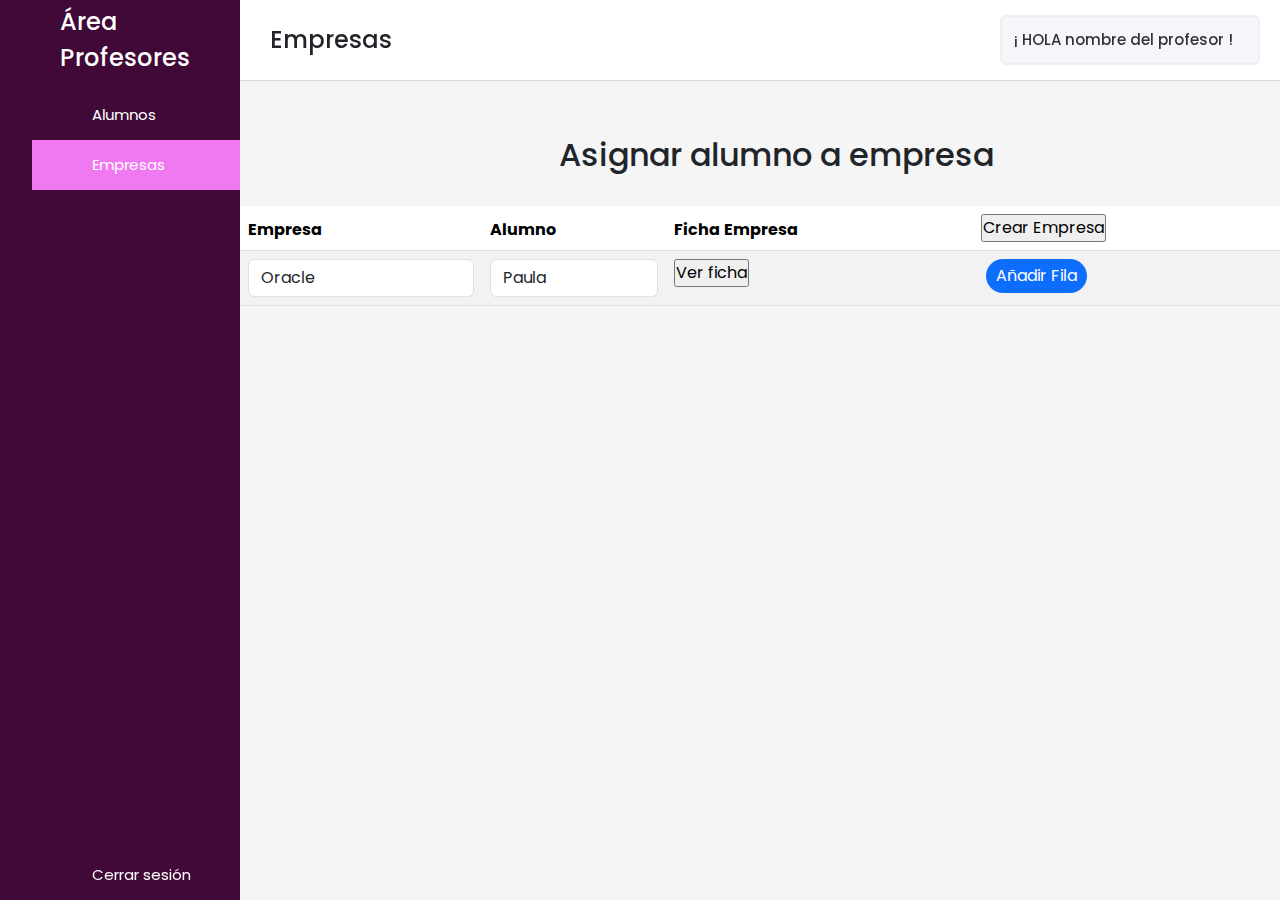
<file: asignaralumnos.html>
<!DOCTYPE html>
<html lang="en">
<head>
    <meta charset="UTF-8">
    <meta http-equiv="X-UA-Compatible" content="IE=edge">
    <meta name="viewport" content="width=device-width, initial-scale=1.0">
    <link rel="preconnect" href="https://fonts.googleapis.com">
    <link rel="preconnect" href="https://fonts.gstatic.com" crossorigin>
    <link href="https://fonts.googleapis.com/css2?family=Poppins&display=swap" rel="stylesheet">

    <link rel="stylesheet" href="https://use.fontawesome.com/releases/v5.8.1/css/all.css" integrity="sha384-50oBUHEmvpQ+1lW4y57PTFmhCaXp0ML5d60M1M7uH2+nqUivzIebhndOJK28anvf" crossorigin="anonymous">

    <!--bootstrap-->
		 <link href="https://cdn.jsdelivr.net/npm/bootstrap@5.1.2/dist/css/bootstrap.min.css" rel="stylesheet" />

         <script src="https://cdn.jsdelivr.net/npm/bootstrap@5.1.2/dist/js/bootstrap.bundle.min.js"></script>
    <!--bootstrap icons-->
         <link rel="stylesheet" href="https://cdn.jsdelivr.net/npm/bootstrap-icons@1.7.2/font/bootstrap-icons.css">

    <link rel="stylesheet" href="css/alumno.css">
    <title>Asignar alumnos empresa | Profesor</title>
</head>
<style>
    h1{
    margin-left:2rem;
    margin-top: 2rem;
    margin-bottom: 2rem;
    text-align: center;
    font-size: 2em;
    }

    *{
    font-family: 'Poppins', sans-serif;
   }

   table tr:nth-child(2n+1){
    background-color: white;
}


</style>
<body>
    <div class="sidebar">
        <div class="logo-details">
            <i class='bx bx-chalkboard'></i>
            <span class="logo_name">Área Profesores</span>
        </div>
        <ul class="nav-links">
            <li>
                <a href="listadoprofesor.html">
                    <i class='bx bx-user'></i>
                    <span class="links_name">Alumnos</span>
                </a>
            </li>
            <li>
                <a href="verempresa.html" class="active">
                    <i class='bx bx-book-alt'></i>
                    <span class="links_name">Empresas</span>
                </a>
            </li>
            <li class="log_out">
                <a href="login.html">
                    <i class='bx bx-log-out'></i>
                    <span class="links_name">Cerrar sesión</span>
                </a>
            </li>
        </ul>
    </div>
    <section class="home-section">
        <nav>
            <div class="sidebar-button">
                <i class='bx bx-menu sidebarBtn'></i>
                <span class="dashboard">Empresas</span>
            </div>
            <div class="profile-details">
                <span class="admin_name">¡ HOLA nombre del profesor !</span>
            </div>
        </nav>

        <div class="home-content">        
            <div id="wrapper">
                <h1>Asignar alumno a empresa</h1>
                <script src="https://ajax.googleapis.com/ajax/libs/jquery/2.1.1/jquery.min.js"></script>
                <table id="mytable" class="table table-hover table-striped">
                    <thead>
                        <th>Empresa</th>
                        <th>Alumno</th>
                        <th>Ficha Empresa</th>
                        <th><input type="button" onclick="crearEmpresa()" class="add"value="Crear Empresa"></a></th>
                    </thead>
                    <tbody>
                        <tr>
                            <td>
                                <select class="form-control">
                                    <option value="default">Oracle</option>
                                    <option value="default">SOLBYTE</option>
                                    <option value="default">SOFITEM</option>
                                    <option value="default">INERTTIA</option>
                                  </select>
                                </td>
                          </td>
                          <td>
                            <select class="form-control">
                                <option value="default">Paula</option>
                                <option value="default">Dani</option>
                                <option value="default">Eva</option>
                                <option value="default">Irene</option>
                                <option value="default">Elias</option>
                              </select>
                            </td>
                      </td>
                            <td><a href="verempresa.html"><input type="button" class="add"value="Ver ficha" ></a></td>
                            <td><button id="insert-more" class="insert-more btn btn-primary" type="button" name="button">Añadir Fila</button></td>
                        </tr>
                    </tbody>
                </table>                
                </div>
        </div>
    </section>

    <script src="js/app1.js"></script>
</body>
</html>
</file>
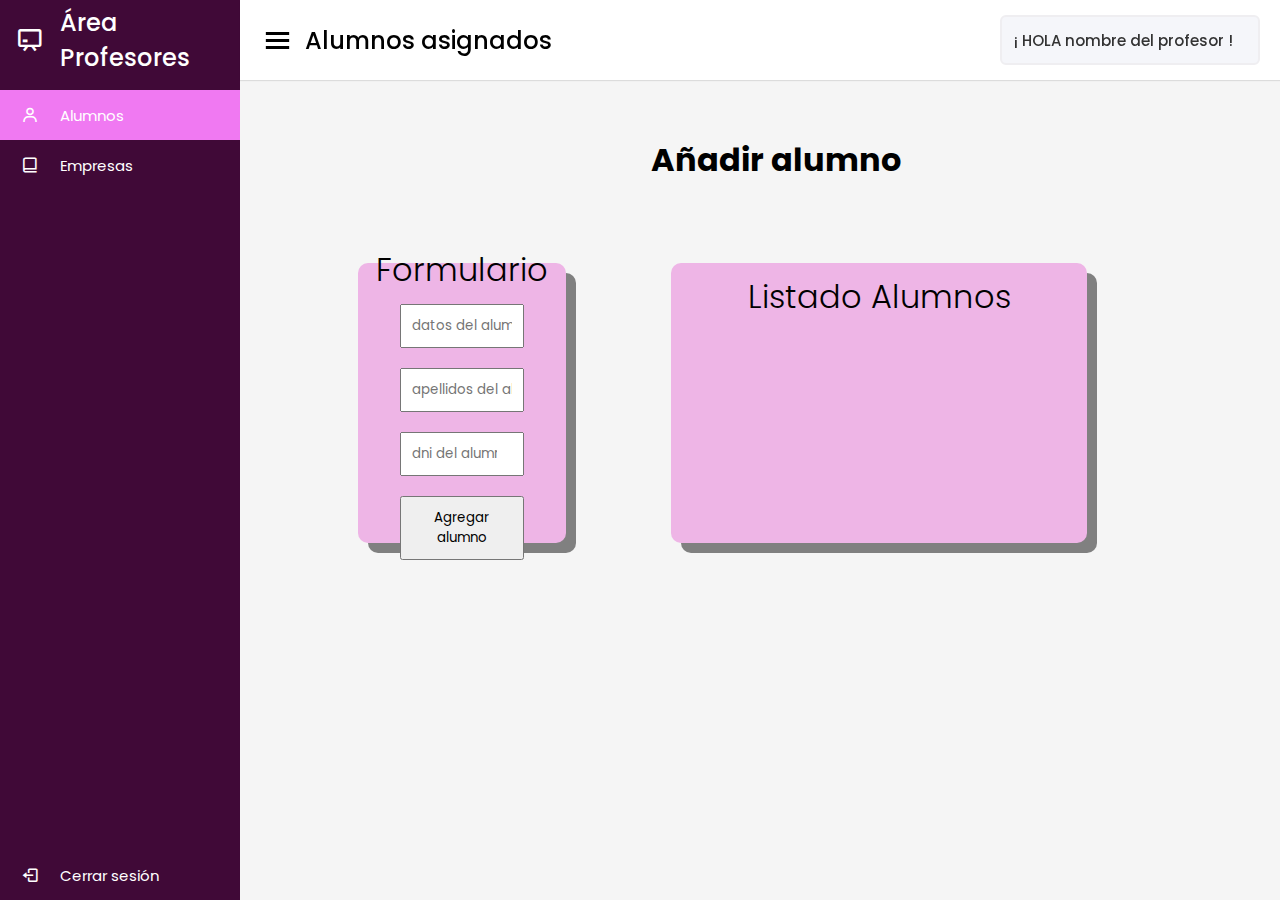
<file: añadiralumnoprofesor.html>
<!DOCTYPE html>
<html lang="en">
<head>
    <meta charset="UTF-8">
    <meta http-equiv="X-UA-Compatible" content="IE=edge">
    <meta name="viewport" content="width=device-width, initial-scale=1.0">
    <link href='https://unpkg.com/boxicons@2.0.7/css/boxicons.min.css' rel='stylesheet'>
    <link rel="stylesheet" href="https://cdn.jsdelivr.net/npm/bootstrap-icons@1.7.2/font/bootstrap-icons.css">
    <link rel="stylesheet" href="css/alumno.css">
    <title>Añadir alumno | Profesor</title>
</head>
<style>
    h1{
    margin-left:2rem;
    margin-top: 2rem;
    margin-bottom: 2rem;
    text-align: center;
    font-size: 2em;
    }

    *{
    margin:0;
    padding:0;
    box-sizing: border-box;
    font-family: 'Poppins', sans-serif;
}

</style>
<body>
    <div class="sidebar">
        <div class="logo-details">
            <i class='bx bx-chalkboard'></i>
            <span class="logo_name"> Área Profesores</span>
        </div>
        <ul class="nav-links">
            <li>
                <a href="listadoprofesor.html" class="active">
                    <i class='bx bx-user'></i>
                    <span class="links_name">Alumnos</span>
                </a>
            </li>
            <li>
                <a href="verempresa.html">
                    <i class='bx bx-book-alt'></i>
                    <span class="links_name">Empresas</span>
                </a>
            </li>
            <li class="log_out">
                <a href="login.html">
                    <i class='bx bx-log-out'></i>
                    <span class="links_name">Cerrar sesión</span>
                </a>
            </li>
        </ul>
    </div>
    <section class="home-section">
        <nav>
            <div class="sidebar-button">
                <i class='bx bx-menu sidebarBtn'></i>
                <span class="dashboard">Alumnos asignados</span>
            </div>
            <div class="profile-details">
                <span class="admin_name">¡ HOLA nombre del profesor !</span>
            </div>
        </nav>

        <div class="home-content">        
            <div id="wrapper">
                <h1>Añadir alumno</h1>
                <div class="contenedor">
                    <div class="div-formulario">
                        <h2>Formulario</h2>
                
                        <form action="#" id="formulario">
                            <input type="text" id="nombre" placeholder="datos del alumno">
                            <input type="text" id="apellido" placeholder="apellidos del alumno">
                            <input type="number" id="dni" placeholder="dni del alumno">
                            <button type="submit" id="btnAgregar">Agregar alumno</button>
                        </form>
                    </div>
                    <div class="div-listado">
                        <h2>Listado Alumnos</h2>
                        <div class="div-alumnos">
                
                        </div>
                        
                    </div>
            </div>
        </div>
    </section>

    <script src="js/app.js"></script>
</body>
</html>
</file>
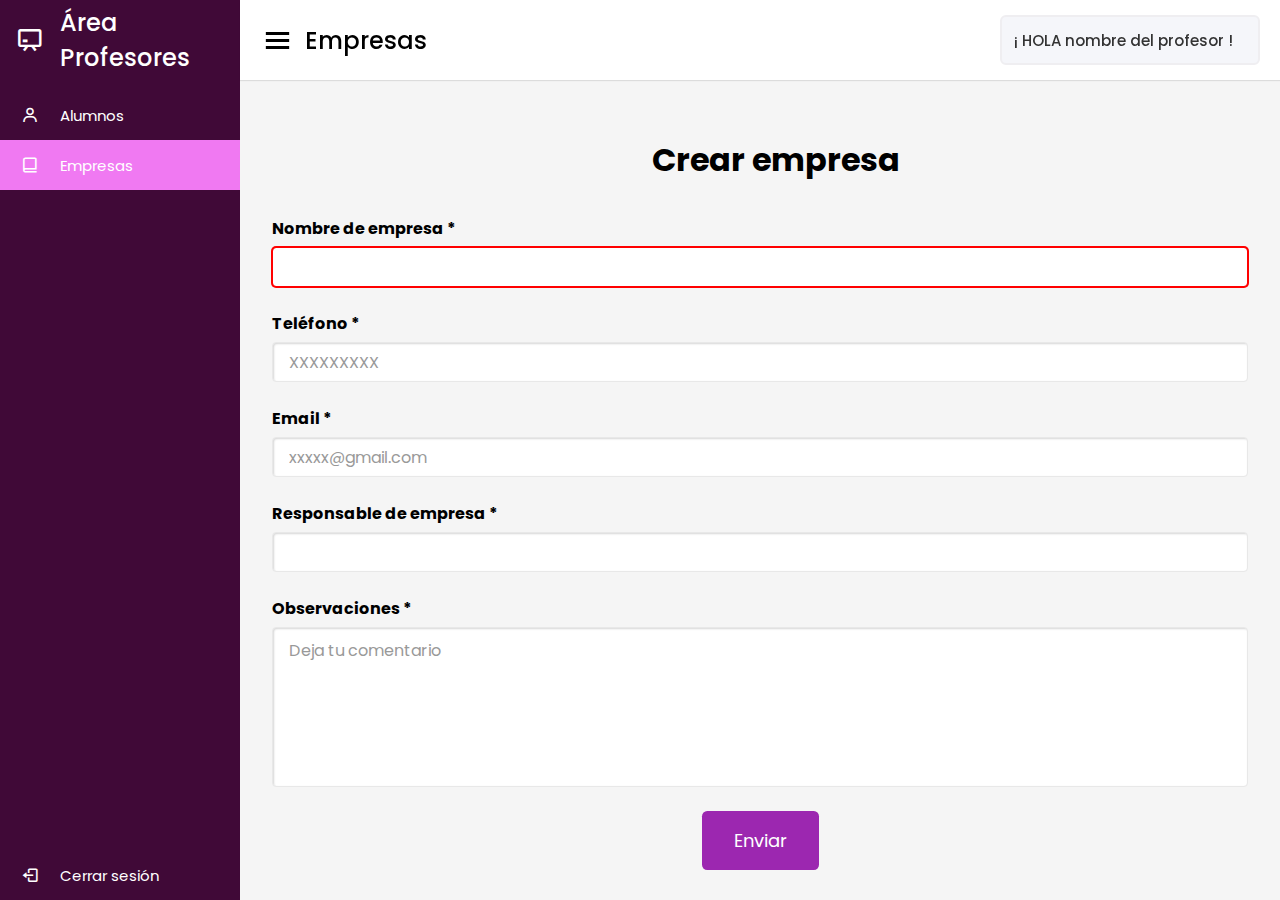
<file: crearempresaform.html>
<!DOCTYPE html>
<html lang="en">
<head>
    <meta charset="UTF-8">
    <meta http-equiv="X-UA-Compatible" content="IE=edge">
    <meta name="viewport" content="width=device-width, initial-scale=1.0">
    <link href='https://unpkg.com/boxicons@2.0.7/css/boxicons.min.css' rel='stylesheet'>
    <link rel="stylesheet" href="https://cdn.jsdelivr.net/npm/bootstrap-icons@1.7.2/font/bootstrap-icons.css">
    <link rel="stylesheet" href="css/alumno.css">
    <title>Crear Empresa | Profesor</title>
</head>
<style>
    h1{
    margin-left:2rem;
    margin-top: 2rem;
    margin-bottom: 2rem;
    text-align: center;
    font-size: 2em;
    }

    *{
    font-family: 'Poppins', sans-serif;
   }

   table tr:nth-child(2n+1){
    background-color: white;
}
#wrapper{
    margin-left: 2em;
    margin-right: 2em;
}

</style>
<body>
    <div class="sidebar">
        <div class="logo-details">
            <i class='bx bx-chalkboard'></i>
            <span class="logo_name">Área Profesores</span>
        </div>
        <ul class="nav-links">
            <li>
                <a href="listadoprofesor.html">
                    <i class='bx bx-user'></i>
                    <span class="links_name">Alumnos</span>
                </a>
            </li>
            <li>
                <a href="verempresa.html" class="active">
                    <i class='bx bx-book-alt'></i>
                    <span class="links_name">Empresas</span>
                </a>
            </li>
            <li class="log_out">
                <a href="login.html">
                    <i class='bx bx-log-out'></i>
                    <span class="links_name">Cerrar sesión</span>
                </a>
            </li>
        </ul>
    </div>
    <section class="home-section">
        <nav>
            <div class="sidebar-button">
                <i class='bx bx-menu sidebarBtn'></i>
                <span class="dashboard">Empresas</span>
            </div>
            <div class="profile-details">
                <span class="admin_name">¡ HOLA nombre del profesor !</span>
            </div>
        </nav>

        <div class="home-content">        
            <div id="wrapper">
                <h1>Crear empresa</h1>
                <form action="verFicha.html" method="post" class="form">
                    <div class="form-group">
                      <label for="name">Nombre de empresa *</label>
                      <input type="text" class="form-input" required id="fecha" minlength="6">
                    </div>
                    <div class="form-group">
                      <label for="tipoPracticas">Teléfono *</label>
                      <input type="text" class="form-input" id="tipoPracticas" required maxlength="" placeholder="XXXXXXXXX" pattern="[0-9]{9}" >
                    </div>
                    <div class="form-group">
                        <label for="email">Email *</label>
                        <input type="email" class="form-input" id="email" required placeholder="xxxxx@gmail.com" 
                        pattern="[a-zA-Z0-9_]+([.][a-zA-Z0-9_]+)*@[a-zA-Z0-9_]+([.][a-zA-Z0-9_]+)*[.][a-zA-Z]{1,5}" required>
                      </div>
                    <div class="form-group">
                      <label for="Actividad">Responsable de empresa *</label>
                      <input type="text" class="form-input" id="Actividad" placeholder="" required>
                    </div>
                    <div class="form-group">
                      <label for="comment">Observaciones *</label>
                      <textarea class="form-input form-input--textarea" id="comment" rows="3" placeholder="Deja tu comentario" required></textarea>
                    </div>
                    <div class="form-group form-group--submit">
                      <button class="form-button" onclick="verFicha()" id="enviar" type="submit">Enviar</button>
                    </div>
                  </form>
            
                </div>
        </div>
    </section>

    <script src="js/app.js"></script>
</body>
</html>
</file>
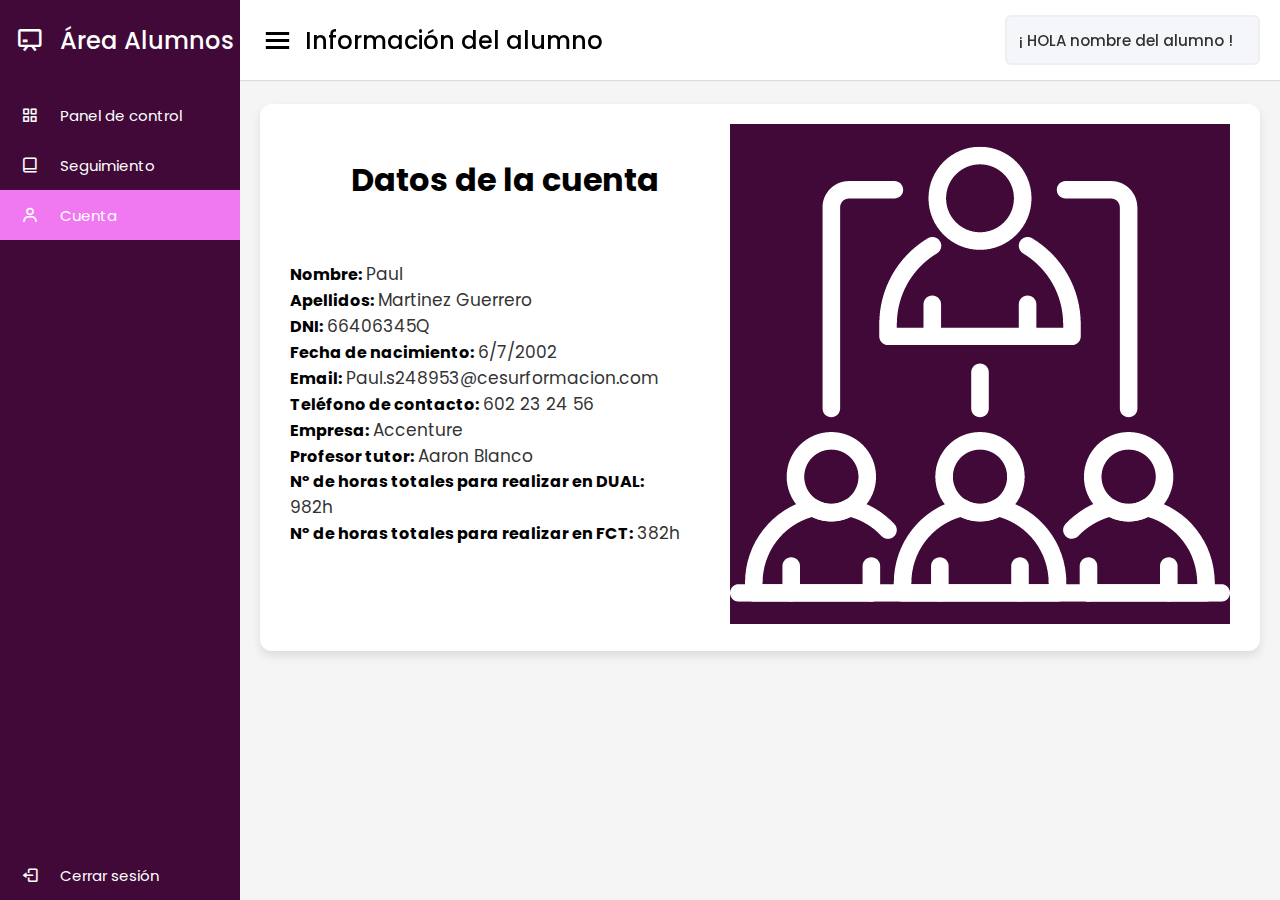
<file: fichaalumno.html>
<!DOCTYPE html>
<html lang="en">
<head>
    <meta charset="UTF-8">
    <meta http-equiv="X-UA-Compatible" content="IE=edge">
    <meta name="viewport" content="width=device-width, initial-scale=1.0">
    <link href='https://unpkg.com/boxicons@2.0.7/css/boxicons.min.css' rel='stylesheet'>
    <link rel="stylesheet" href="https://cdn.jsdelivr.net/npm/bootstrap-icons@1.7.2/font/bootstrap-icons.css">
    <link rel="stylesheet" href="css/alumno.css">
    <title>Cuenta | Alumno</title>
</head>
<style>
    h1{
    margin-left:2rem;
    margin-top: 2rem;
    margin-bottom: 2rem;
    text-align: center;
    font-size: 2em;
    }
    .conteiner{
        background: #fff;
        padding: 20px 30px;
        margin: 0 20px;
        border-radius: 12px;
        box-shadow: 0 5px 10px rgba(0, 0, 0, 0.1);
        align-items: center;
        
    }
    .parent {
        display: grid;
        grid-template-columns: repeat(2, 1fr);
        grid-template-rows: 1fr;
        grid-column-gap: 42px;
        grid-row-gap: 0px;
        }

        .div1 { grid-area: 1 / 1 / 2 / 2;}
        .div2 { grid-area: 1 / 2 / 2 / 3; }

        .div2{
            text-align: right;
        }

</style>
<body>
    <div class="sidebar">
        <div class="logo-details">
            <i class='bx bx-chalkboard'></i>
            <span class="logo_name"> Área Alumnos</span>
        </div>
        <ul class="nav-links">
            <li>
                <a href="indexalumno.html">
                    <i class='bx bx-grid-alt'></i>
                    <span class="links_name">Panel de control</span>
                </a>
            </li>
            <li>
                <a href="seguimientoalumno.html">
                    <i class='bx bx-book-alt'></i>
                    <span class="links_name">Seguimiento</span>
                </a>
            </li>
            <li>
                <a href="fichaalumno.html" class="active">
                    <i class='bx bx-user'></i>
                    <span class="links_name">Cuenta</span>
                </a>
            </li>
            <li class="log_out">
                <a href="login.html">
                    <i class='bx bx-log-out'></i>
                    <span class="links_name">Cerrar sesión</span>
                </a>
            </li>
        </ul>
    </div>
    <section class="home-section">
        <nav>
            <div class="sidebar-button">
                <i class='bx bx-menu sidebarBtn'></i>
                <span class="dashboard">Información del alumno</span>
            </div>
            <div class="profile-details">
                <span class="admin_name">¡ HOLA nombre del alumno !</span>
            </div>
        </nav>

        <div class="home-content">        
            <div class="conteiner">
                <div class="top-sales">
                    <div class="parent">
                        <div class="div1">
                            <h1>Datos de la cuenta</h1>
                            <br>
                            <ul class="top-sales-details" style="list-style: none;">
                                <li>
                                    <span class="product"><b>Nombre:</b></span>
                                    <span class="price">Paul</span>
                                </li>
                                <li>
                                    <span class="product"><b>Apellidos:</b></span>
                                    <span class="price">Martinez Guerrero</span>
                                </li>

                                <li>
                                    <span class="product"><b>DNI:</b></span>
                                    <span class="price">66406345Q</span>
                                </li>

                                <li>
                                    <span class="product"><b>Fecha de nacimiento:</b></span>
                                    <span class="price">6/7/2002</span>
                                </li>

                                <li>
                                    <span class="product"><b>Email:</b></span>
                                    <span class="price">Paul.s248953@cesurformacion.com</span>
                                </li>

                                <li>
                                    <span class="product"><b>Teléfono de contacto:</b></span>
                                    <span class="price">602 23 24 56</span>
                                </li>
        
                                <li>
                                    <span class="product"><b>Empresa:</b></span>
                                    <span class="price">Accenture</span>
                                </li>
                                <li>
                                    <span class="product"><b>Profesor tutor:</b></span>
                                    <span class="price">Aaron Blanco</span>
                                </li>
                                <li>
                                    <span class="product"><b>Nº de horas totales para realizar en DUAL:</b></span>
                                    <span class="price">982h</span>
                                </li>
                                <li>
                                    <span class="product"><b>Nº de horas totales para realizar en FCT:</b></span>
                                    <span class="price">382h</span>
                                </li>
                            </ul>
                        </div>
                        <div class="div2"> 
                        <img src="img/logo invertido.png" >
                        </div>
                </div>
            </div>
        </div>
    </section>

    <script src="js/app.js"></script>
</body>
</html>
</file>
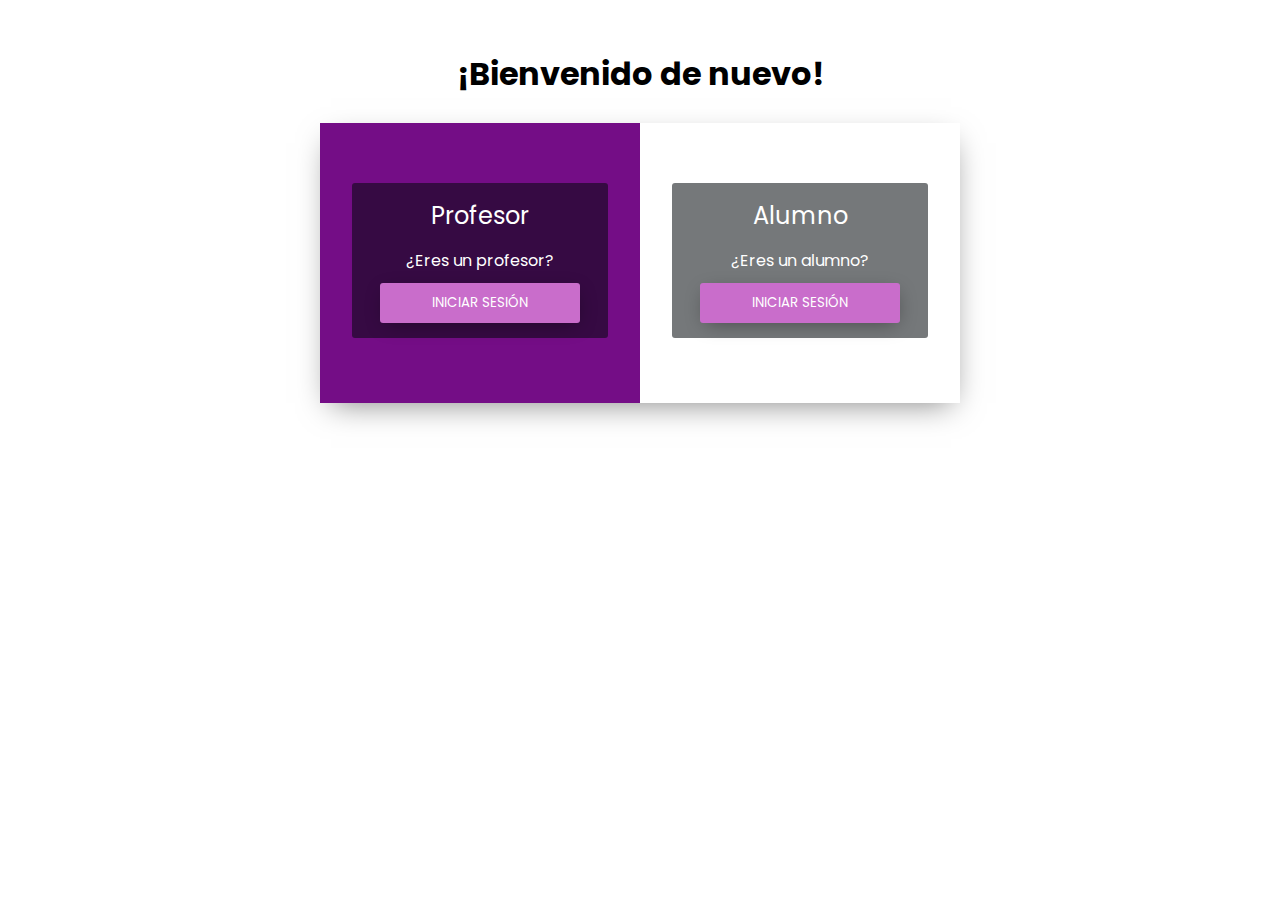
<file: login.html>
<!DOCTYPE html>
<html lang="en">
<head>
    <meta charset="UTF-8">
    <meta http-equiv="X-UA-Compatible" content="IE=edge">
    <meta name="viewport" content="width=device-width, initial-scale=1.0">
    <link rel="stylesheet" href="css/login.css">
    <title>¿Quién eres?</title>
</head>
<style>
  * {
    margin: 0px auto;
    padding: 0px;
    text-align: center;
  }
  h1{
    font-size: 2em;
    color: rgb(0, 0, 0);
  }
</style>
<body>
<br>
<br>
<h1>¡Bienvenido de nuevo!</h1>
<br>
<div class="cont_centrar">
  <div class="cont_login">
    <!-- Sin interacción -->
    <div class="cont_info_log_sign_up">
      <div class="col_md_login">
        <div class="cont_ba_opcitiy">
        <h2>Profesor</h2>  
        <p>¿Eres un profesor?</p> 
        <button class="btn_login" onclick="cambiar_login()">INICIAR SESIÓN</button>
        </div>
        </div>
       <div class="col_md_sign_up">
        <div class="cont_ba_opcitiy">
        <h2>Alumno</h2>    
        <p>¿Eres un alumno?</p>
        <button class="btn_login" onclick="cambiar_sign_up()">INICIAR SESIÓN</button>
        </div>
       </div>
    </div>
    <!-- Sin interacción -->

    
    <div class="cont_back_info">
       <div class="cont_img_back_grey">
      
       </div>
    </div>
    <div class="cont_forms" >
    <div class="cont_img_back_">
    </div>
    <!-- Fondo de los contenedores -->

    <!-- Profes --> 
   <div class="cont_form_login">
    <a href="#" onclick="ocultar_login_sign_up()" ><i class="material-icons">⇦</i></a>
    <h2>Iniciar sesión</h2>
    <form id="form" class="form" action="listadoprofesor.html">
        <div class="form-control">
            <input type="text" id="email" placeholder="Correo">
            <br>
            <small>Error Message</small>
        </div>
        <div class="form-control">
            <input type="password" id="password" placeholder="Contraseña">
            <br>
            <br>
            <small style="text-align:left;">Error Message</small>
        </div>
        <button class="btn_login">Acceder</button>
    </form>
  </div>
   <!-- Profes -->
  
  <!-- Alumnos -->
  <div class="cont_form_sign_up">
    <a href="#" onclick="ocultar_login_sign_up()"><i class="material-icons">⇦</i></a> 
    <br>
    <br>
    <h2>Iniciar sesión</h2>
    <form id="form1" class="form" action="indexalumno.html">
      <div class="form-control">
          <input type="text" id="email1" placeholder="Correo">
          <br>
          <small>Error Message</small>
      </div>
      <div class="form-control">
          <input type="password" id="password1" placeholder="Contraseña">
          <br>
          <br>
          <small style="text-align:left;">Error Message</small>
      </div>
      <button class="btn_login" onclick="validar()">Acceder</button>
  </form>
  </div>
  <!-- Alumnos -->

  </div>
  </div>

</div>

<script src="js/app.js"></script>
</body>
</html>
</file>
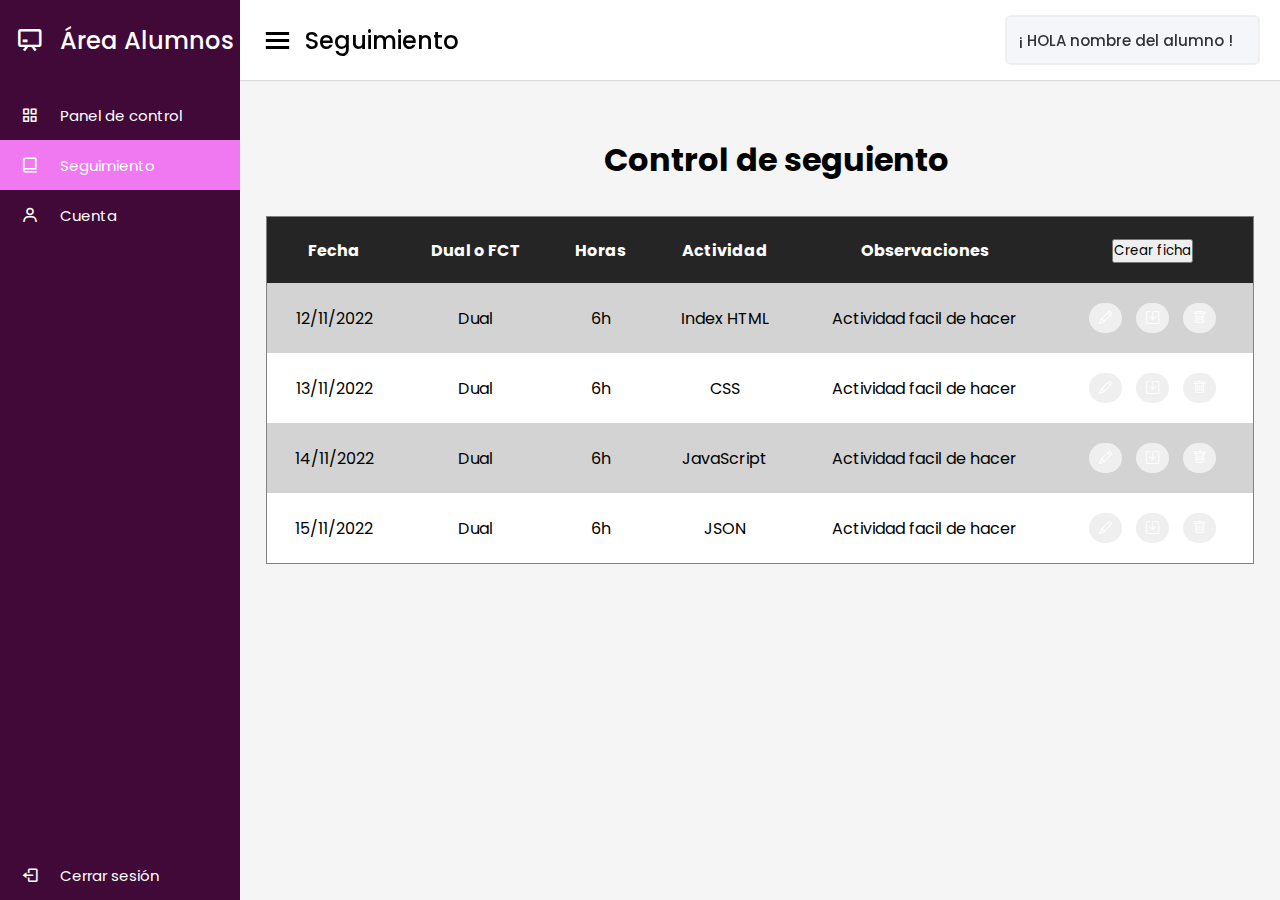
<file: seguimientoalumno.html>
<!DOCTYPE html>
<html lang="en">
<head>
    <meta charset="UTF-8">
    <meta http-equiv="X-UA-Compatible" content="IE=edge">
    <meta name="viewport" content="width=device-width, initial-scale=1.0">
    <link href='https://unpkg.com/boxicons@2.0.7/css/boxicons.min.css' rel='stylesheet'>
    <link rel="stylesheet" href="https://cdn.jsdelivr.net/npm/bootstrap-icons@1.7.2/font/bootstrap-icons.css">
    <link rel="stylesheet" href="css/alumno.css">
    <title>Segumiento | Alumno</title>
</head>
<style>
    h1{
    margin-left:2rem;
    margin-top: 2rem;
    margin-bottom: 2rem;
    text-align: center;
    font-size: 2em;
    }
</style>
<body>
    <div class="sidebar">
        <div class="logo-details">
            <i class='bx bx-chalkboard'></i>
            <span class="logo_name"> Área Alumnos</span>
        </div>
        <ul class="nav-links">
            <li>
                <a href="indexalumno.html">
                    <i class='bx bx-grid-alt'></i>
                    <span class="links_name">Panel de control</span>
                </a>
            </li>
            <li>
                <a href="#" class="active">
                    <i class='bx bx-book-alt'></i>
                    <span class="links_name">Seguimiento</span>
                </a>
            </li>
            <li>
                <a href="fichaalumno.html">
                    <i class='bx bx-user'></i>
                    <span class="links_name">Cuenta</span>
                </a>
            </li>
            <li class="log_out">
                <a href="login.html">
                    <i class='bx bx-log-out'></i>
                    <span class="links_name">Cerrar sesión</span>
                </a>
            </li>
        </ul>
    </div>
    <section class="home-section">
        <nav>
            <div class="sidebar-button">
                <i class='bx bx-menu sidebarBtn'></i>
                <span class="dashboard">Seguimiento</span>
            </div>
            <div class="profile-details">
                <span class="admin_name">¡ HOLA nombre del alumno !</span>
            </div>
        </nav>

        <div class="home-content">        
            <div id="wrapper">
                <h1>Control de seguiento</h1>
                <table id="data_table">
                    <tr>
                        <th>Fecha</th>
                        <th>Dual o FCT</th>
                        <th>Horas</th>
                        <th>Actividad</th>
                        <th>Observaciones</th>
                        <th><a href="fichaseguimientoalumno.html"><input type="button" class="add" value="Crear ficha" ></a></th>
                    </tr>
        
                    <tr id="row1">
                        <td id="date_row1">12/11/2022</td>
                        <td id="pract_row1">Dual</td>
                        <td id="hour_row1">6h</td>
                        <td id="act_row1">Index HTML</td>
                        <td id="obser_row1">Actividad facil de hacer</td>
                        <td>
                                <button type="button" id="edit_button1" value="Edit" onclick="edit_row('1')"class="btn btn-link"><i class="bi bi-pencil"></i></button>
                                <button type="button" id="save_button1" value="Save"  onclick="save_row('1')" class="btn btn-link"><i class="bi bi-save"></i></button>
                                <button type="button" value="Delete"  onclick="delete_row('1')" class="btn btn-link"><i class="bi bi-trash"></i></button>
        
                        </td>
                    </tr>
                    <tr id="row2">
                        <td id="date_row2">13/11/2022</td>
                        <td id="pract_row2">Dual</td>
                        <td id="hour_row2">6h</td>
                        <td id="act_row2">CSS</td>
                        <td id="obser_row2">Actividad facil de hacer</td>
                        <td>
                                <button type="button" id="edit_button2" value="Edit" onclick="edit_row('2')"class="btn btn-link"><i class="bi bi-pencil"></i></button>
                                <button type="button" id="save_button2" value="Save"  onclick="save_row('2')" class="btn btn-link"><i class="bi bi-save"></i></button>
                                <button type="button" value="Delete"  onclick="delete_row('2')" class="btn btn-link"><i class="bi bi-trash"></i></button>
        
                        </td>
                    </tr>
                    <tr id="row3">
                        <td id="date_row3">14/11/2022</td>
                        <td id="pract_row3">Dual</td>
                        <td id="hour_row3">6h</td>
                        <td id="act_row3">JavaScript</td>
                        <td id="obser_row3">Actividad facil de hacer</td>
                        <td>
                                <button type="button" id="edit_button3" value="Edit" onclick="edit_row('3')"class="btn btn-link"><i class="bi bi-pencil"></i></button>
                                <button type="button" id="save_button3" value="Save"  onclick="save_row('3')" class="btn btn-link"><i class="bi bi-save"></i></button>
                                <button type="button" value="Delete"  onclick="delete_row('3')" class="btn btn-link"><i class="bi bi-trash"></i></button>
        
                        </td>
                    </tr>
                    <tr id="row4">
                        <td id="date_row4">15/11/2022</td>
                        <td id="pract_row4">Dual</td>
                        <td id="hour_row4">6h</td>
                        <td id="act_row4">JSON</td>
                        <td id="obser_row4">Actividad facil de hacer</td>
                        <td>
                                <button type="button" id="edit_button4" value="Edit" onclick="edit_row('4')"class="btn btn-link"><i class="bi bi-pencil"></i></button>
                                <button type="button" id="save_button4" value="Save"  onclick="save_row('4')" class="btn btn-link"><i class="bi bi-save"></i></button>
                                <button type="button" value="Delete"  onclick="delete_row('4')" class="btn btn-link"><i class="bi bi-trash"></i></button>
        
                        </td>
                    </tr>
               
                </table>
        
            </div>
        </div>
    </section>

    <script src="js/app.js"></script>
</body>
</html>
</file>
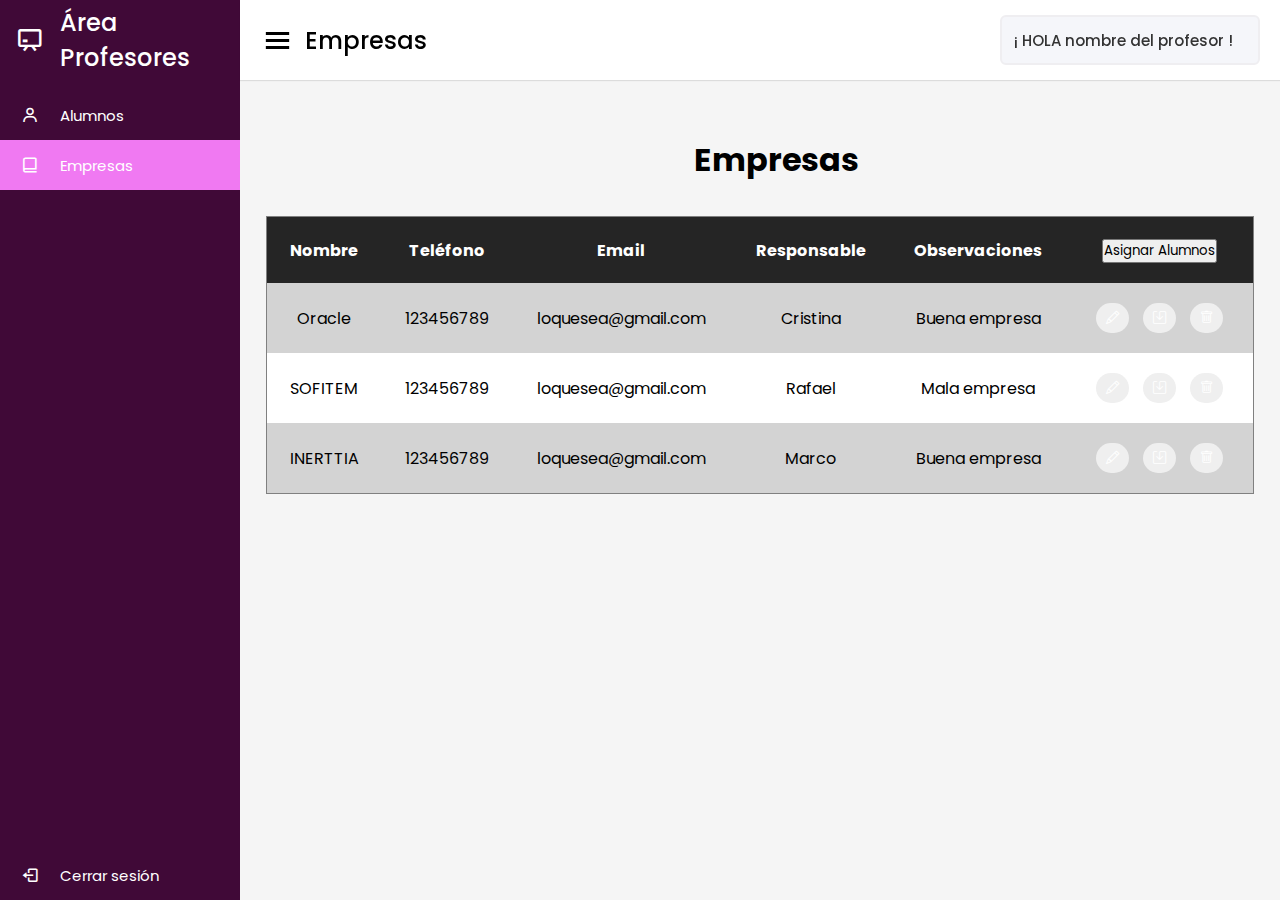
<file: verempresa.html>
<!DOCTYPE html>
<html lang="en">
<head>
    <meta charset="UTF-8">
    <meta http-equiv="X-UA-Compatible" content="IE=edge">
    <meta name="viewport" content="width=device-width, initial-scale=1.0">
    <link href='https://unpkg.com/boxicons@2.0.7/css/boxicons.min.css' rel='stylesheet'>
    <link rel="stylesheet" href="https://cdn.jsdelivr.net/npm/bootstrap-icons@1.7.2/font/bootstrap-icons.css">
    <link rel="stylesheet" href="css/alumno.css">
    <title>Empresas | Profesor</title>
</head>
<style>
    h1{
    margin-left:2rem;
    margin-top: 2rem;
    margin-bottom: 2rem;
    text-align: center;
    font-size: 2em;
    }

    *{
    font-family: 'Poppins', sans-serif;
   }

   table tr:nth-child(2n+1){
    background-color: white;
}

</style>
<body>
    <div class="sidebar">
        <div class="logo-details">
            <i class='bx bx-chalkboard'></i>
            <span class="logo_name">Área Profesores</span>
        </div>
        <ul class="nav-links">
            <li>
                <a href="listadoprofesor.html">
                    <i class='bx bx-user'></i>
                    <span class="links_name">Alumnos</span>
                </a>
            </li>
            <li>
                <a href="verempresa.html" class="active">
                    <i class='bx bx-book-alt'></i>
                    <span class="links_name">Empresas</span>
                </a>
            </li>
            <li class="log_out">
                <a href="login.html">
                    <i class='bx bx-log-out'></i>
                    <span class="links_name">Cerrar sesión</span>
                </a>
            </li>
        </ul>
    </div>
    <section class="home-section">
        <nav>
            <div class="sidebar-button">
                <i class='bx bx-menu sidebarBtn'></i>
                <span class="dashboard">Empresas</span>
            </div>
            <div class="profile-details">
                <span class="admin_name">¡ HOLA nombre del profesor !</span>
            </div>
        </nav>

        <div class="home-content">        
            <div id="wrapper">
                <h1>Empresas</h1>
                    <table id="data_table">
                        <tr>
                            <th>Nombre</th>
                            <th>Teléfono</th>
                            <th>Email</th>
                            <th>Responsable</th>
                            <th>Observaciones</th>
                            <th><a href="AsignarAlumnos.html"><input type="button" class="add"value="Asignar Alumnos" ></a></th>
                        </tr>
            
                        <tr id="row1">
                            <td id="date_row1">Oracle</td>
                            <td id="pract_row1">123456789</td>
                            <td id="hour_row1">loquesea@gmail.com</td>
                            <td id="act_row1">Cristina</td>
                            <td id="obser_row1">Buena empresa</td>
                            <td>
                                    <button type="button" id="edit_button1" value="Edit" onclick="edit_row('1')"class="btn btn-link"><i class="bi bi-pencil"></i></button>
                                    <button type="button" id="save_button1" value="Save"  onclick="save_row('1')" class="btn btn-link"><i class="bi bi-save"></i></button>
                                    <button type="button" value="Delete"  onclick="delete_row('1')" class="btn btn-link"><i class="bi bi-trash"></i></button>
            
                            </td>
                        </tr>
                        <tr id="row2">
                            <td id="date_row2">SOFITEM</td>
                            <td id="pract_row2">123456789</td>
                            <td id="hour_row2">loquesea@gmail.com	</td>
                            <td id="act_row2">Rafael</td>
                            <td id="obser_row2">Mala empresa</td>
                            <td>
                                    <button type="button" id="edit_button2" value="Edit" onclick="edit_row('2')"class="btn btn-link"><i class="bi bi-pencil"></i></button>
                                    <button type="button" id="save_button2" value="Save"  onclick="save_row('2')" class="btn btn-link"><i class="bi bi-save"></i></button>
                                    <button type="button" value="Delete"  onclick="delete_row('2')" class="btn btn-link"><i class="bi bi-trash"></i></button>
            
                            </td>
                        </tr>
                        <tr id="row3">
                            <td id="date_row3">INERTTIA</td>
                            <td id="pract_row3">123456789</td>
                            <td id="hour_row3">loquesea@gmail.com</td>
                            <td id="act_row3">Marco</td>
                            <td id="obser_row3">Buena empresa</td>
                            <td>
                                    <button type="button" id="edit_button3" value="Edit" onclick="edit_row('3')"class="btn btn-link"><i class="bi bi-pencil"></i></button>
                                    <button type="button" id="save_button3" value="Save"  onclick="save_row('3')" class="btn btn-link"><i class="bi bi-save"></i></button>
                                    <button type="button" value="Delete"  onclick="delete_row('3')" class="btn btn-link"><i class="bi bi-trash"></i></button>
            
                            </td>
                        </tr>
                            </td>
                        </tr>
                   
                    </table>
            
                </div>
        </div>
    </section>

    <script src="js/app.js"></script>
</body>
</html>
</file>
<file: css/alumno.css>
@import url('https://fonts.googleapis.com/css2?family=Amiri:ital@1&display=swap');
@import url('https://fonts.googleapis.com/css2?family=Scada:wght@700&display=swap');
@import url('https://fonts.googleapis.com/css2?family=Poppins:wght@200;300;400;500;600;700&display=swap');

* {
  margin: 0;
  padding: 0;
  box-sizing: border-box;
  font-family: 'Poppins', sans-serif;
}
.sidebar{
  position: fixed;
  height: 100%;
  width: 240px;
  background:#400937;
  transition: all 0.5s ease;
}
.sidebar.active{
  width: 60px;
}
.sidebar .logo-details{
  height: 80px;
  display: flex;
  align-items: center;
}
.sidebar .logo-details i{
  font-size: 28px;
  font-weight: 500;
  color: #fff;
  min-width: 60px;
  text-align: center
}
.sidebar .logo-details .logo_name{
  color: #fff;
  font-size: 24px;
  font-weight: 500;
}
.sidebar .nav-links{
  margin-top: 10px;
}
.sidebar .nav-links li{
  position: relative;
  list-style: none;
  height: 50px;
}
.sidebar .nav-links li a{
  height: 100%;
  width: 100%;
  display: flex;
  align-items: center;
  text-decoration: none;
  transition: all 0.4s ease;
}
.sidebar .nav-links li a.active{
  background: #F079F2;
}
.sidebar .nav-links li a:hover{
  background: #740d86;
}
.sidebar .nav-links li i{
  min-width: 60px;
  text-align: center;
  font-size: 18px;
  color: #fff;
}
.sidebar .nav-links li a .links_name{
  color: #fff;
  font-size: 15px;
  font-weight: 400;
  white-space: nowrap;
}
.sidebar .nav-links .log_out{
  position: absolute;
  bottom: 0;
  width: 100%;
}
.home-section{
  position: relative;
  background: #f5f5f5;
  min-height: 100vh;
  width: calc(100% - 240px);
  left: 240px;
  transition: all 0.5s ease;
}
.sidebar.active ~ .home-section{
  width: calc(100% - 60px);
  left: 60px;
}
.home-section nav{
  display: flex;
  justify-content: space-between;
  height: 80px;
  background: #fff;
  display: flex;
  align-items: center;
  position: fixed;
  width: calc(100% - 240px);
  left: 240px;
  z-index: 100;
  padding: 0 20px;
  box-shadow: 0 1px 1px rgba(0, 0, 0, 0.1);
  transition: all 0.5s ease;
}
.sidebar.active ~ .home-section nav{
  left: 60px;
  width: calc(100% - 60px);
}
.home-section nav .sidebar-button{
  display: flex;
  align-items: center;
  font-size: 24px;
  font-weight: 500;
}
nav .sidebar-button i{
  font-size: 35px;
  margin-right: 10px;
}
.home-section nav .search-box{
  position: relative;
  height: 50px;
  max-width: 550px;
  width: 100%;
  margin: 0 20px;
  cursor: pointer;
  
}
nav .search-box input{
  height: 100%;
  width: 100%;
  outline: none;
  background: #F5F6FA;
  border: 2px solid #EFEEF1;
  border-radius: 6px;
  font-size: 18px;
  padding: 0 15px;
}
nav .search-box .bx-search{
  position: absolute;
  height: 40px;
  width: 40px;
  background: #F2CA52;
  right: 5px;
  top: 50%;
  transform: translateY(-50%);
  border-radius: 4px;
  line-height: 40px;
  text-align: center;
  color: #fff;
  font-size: 22px;
  transition: all 0.4 ease;
}
.home-section nav .profile-details{
  display: flex;
  align-items: center;
  background: #F5F6FA;
  border: 2px solid #EFEEF1;
  border-radius: 6px;
  height: 50px;
  min-width: 190px;
  padding: 0 15px 0 2px;
}
nav .profile-details img{
  height: 40px;
  width: 40px;
  border-radius: 6px;
  object-fit: cover;
}
nav .profile-details .admin_name{
  font-size: 15px;
  font-weight: 500;
  color: #333;
  margin: 0 10px;
  white-space: nowrap;
  cursor: pointer;
}
nav .profile-details i{
  font-size: 25px;
  color: #333;
}
.home-section .home-content{
  position: relative;
  padding-top: 104px;
}
.home-content .overview-boxes{
  display: flex;
  align-items: center;
  justify-content: space-between;
  flex-wrap: wrap;
  padding: 0 20px;
  margin-bottom: 26px;
}
.overview-boxes .box{
  display: flex;
  align-items: center;
  justify-content: center;
  width: calc(100% / 4 - 15px);
  background: #fff;
  padding: 15px 14px;
  border-radius: 12px;
  box-shadow: 0 5px 10px rgba(0,0,0,0.1);
}
.overview-boxes .box-topic{
  font-size: 20px;
  font-weight: 500;
}
.home-content .box .number{
  display: inline-block;
  font-size: 35px;
  margin-top: -6px;
  font-weight: 500;
}
.home-content .box .indicator{
  display: flex;
  align-items: center;
}
.home-content .box .indicator i{
  height: 20px;
  width: 20px;
  background: #8FDACB;
  line-height: 20px;
  text-align: center;
  border-radius: 50%;
  color: #fff;
  font-size: 20px;
  margin-right: 5px;
}
.box .indicator i.down{
  background: #e87d88;
}
.home-content .box .indicator .text{
  font-size: 12px;
}
.home-content .box .cart{
  display: inline-block;
  font-size: 32px;
  height: 50px;
  width: 50px;
  background: #cce5ff;
  line-height: 50px;
  text-align: center;
  color: #66b0ff;
  border-radius: 12px;
  margin: -15px 0 0 6px;
}
.home-content .box .cart.two{
   color: #2BD47D;
   background: #C0F2D8;
 }
.home-content .box .cart.three{
   color: #ffc233;
   background: #ffe8b3;
 }
.home-content .box .cart.four{
   color: #e05260;
   background: #f7d4d7;
 }
.home-content .total-order{
  font-size: 20px;
  font-weight: 500;
}
.home-content .sales-boxes{
  display: flex;
  justify-content: space-between;
  /* padding: 0 20px; */
}

.home-content .sales-boxes .recent-sales{
  width: 65%;
  background: #fff;
  padding: 20px 30px;
  margin: 0 20px;
  border-radius: 12px;
  box-shadow: 0 5px 10px rgba(0, 0, 0, 0.1);
}
.home-content .sales-boxes .sales-details{
  display: flex;
  align-items: center;
  justify-content: space-between;
}
.sales-boxes .box .title{
  font-size: 24px;
  font-weight: 500;
}
.sales-boxes .sales-details li.topic{
  font-size: 20px;
  font-weight: 500;
}
.sales-boxes .sales-details li{
  list-style: none;
  margin: 8px 0;
}
.sales-boxes .sales-details li a{
  font-size: 18px;
  color: #333;
  font-size: 400;
  text-decoration: none;
}
.sales-boxes .box .button{
  width: 100%;
  display: inline-flex;
  justify-content: flex-end;
  margin-top: 10px;
}
.sales-boxes .box .button a{
  color: #fff;
  background: #9c27b0;
  padding: 4px 12px;
  font-size: 15px;
  font-weight: 400;
  border-radius: 4px;
  text-decoration: none;
  transition: all 0.3s ease;
}
.sales-boxes .box .button a:hover{
  background:  #740d86;
}

.home-content .sales-boxes .top-sales{
  width: 35%;
  background: #fff;
  padding: 20px 30px;
  margin: 0 20px 0 0;
  border-radius: 12px;
  box-shadow: 0 5px 10px rgba(0, 0, 0, 0.1);
}
.sales-boxes .top-sales li{
  display: flex;
  align-items: center;
  justify-content: space-between;
  margin: 10px 0;
}
.sales-boxes .top-sales li a img{
  height: 40px;
  width: 40px;
  object-fit: cover;
  border-radius: 12px;
  margin-right: 10px;
  background: #333;
}
.sales-boxes .top-sales li a{
  display: flex;
  align-items: center;
  text-decoration: none;
}
.sales-boxes .top-sales li .product,
.price{
  font-size: 17px;
  font-weight: 400;
  color: #333;
}
@media (max-width: 1240px) {
  .sidebar{
    width: 60px;
  }
  .sidebar.active{
    width: 220px;
  }
  .home-section{
    width: calc(100% - 60px);
    left: 60px;
  }
  .sidebar.active ~ .home-section{
    overflow: hidden;
    left: 220px;
  }
  .home-section nav{
    width: calc(100% - 60px);
    left: 60px;
  }
  .sidebar.active ~ .home-section nav{
    width: calc(100% - 220px);
    left: 220px;
  }
}
@media (max-width: 1150px) {
  .home-content .sales-boxes{
    flex-direction: column;
  }
  .home-content .sales-boxes .box{
    width: 100%;
    overflow-x: scroll;
    margin-bottom: 30px;
  }
  .home-content .sales-boxes .top-sales{
    margin: 0;
  }
}
@media (max-width: 1000px) {
  .overview-boxes .box{
    width: calc(100% / 2 - 15px);
    margin-bottom: 15px;
  }
}
@media (max-width: 700px) {
  nav .sidebar-button .dashboard,
  nav .profile-details .admin_name,
  nav .profile-details i{
    display: none;
  }
  .home-section nav .profile-details{
    height: 50px;
    min-width: 40px;
  }
  .home-content .sales-boxes .sales-details{
    width: 560px;
  }
}
@media (max-width: 550px) {
  .overview-boxes .box{
    width: 100%;
    margin-bottom: 15px;
  }
  .sidebar.active ~ .home-section nav .profile-details{
    display: none;
  }
}
  @media (max-width: 400px) {
  .sidebar{
    width: 0;
  }
  .sidebar.active{
    width: 60px;
  }
  .home-section{
    width: 100%;
    left: 0;
  }
  .sidebar.active ~ .home-section{
    left: 60px;
    width: calc(100% - 60px);
  }
  .home-section nav{
    width: 100%;
    left: 0;
  }
  .sidebar.active ~ .home-section nav{
    left: 60px;
    width: calc(100% - 60px);
  }
}
.buttons .button{
  position: relative;
  display: inline-flex;
  color: #fff;
  padding: 15px 40px;
  background: linear-gradient(90deg, #740d86, #9c27b0);
  border-radius: 45px;
  margin: 100px;
  font-size: 22px;
  font-weight: 400;
  text-decoration: none;
  box-shadow: 3px 5px rgba(0, 0, 0, 0.1);
  border-top: 1px solid rgba(0,0,0,0.1);
}

.buttons .button .overlay{
  position: absolute;
  background: #fff;
  top: 0;
  left: 0;
  transform: translate(-50%,-50%);
  border-radius: 50%;
  animation: blink 0.5s linear;
}

.crud{
  position: relative;
  display: inline-flex;
  color: #fff;
  padding: 15px 40px;
  background: linear-gradient(90deg, #740d86, #9c27b0);
  border-radius: 45px;
  margin: 100px;
  font-size: 22px;
  font-weight: 400;
  text-decoration: none;
  box-shadow: 3px 5px rgba(0, 0, 0, 0.1);
  border-top: 1px solid rgba(0,0,0,0.1);
}

/*Tabla seguimiento Alumno*/
#data_table {
  margin: auto;
  background-color: lightgray;
  border-collapse: collapse !important;
  border-style: hidden; 
  border: solid 1px gray;
  width: 95%;
  text-align: center;
}
#data_table th{
  color: white;
}

#data_table td, th {
  padding: 20px;
}

#data_table th {
  background-color: #400937;

}

table tr:nth-child(2n+1){
  background-color: white;
}

/*Tabla seguimiento Alumno*/

/*Crear ficha de seguimiento*/
#caja {
  background-color: #400937;
  padding: 3rem;
  border-radius: 0.625rem;
  margin-left: 2rem;
  margin-right: 2rem;
  margin-bottom: 1rem;
  color: white;
}
/*Da forma a los inputs*/
.form-input {
  display: block;
  width: 100%;
  height: 40px;
  border: 1px solid #e8e8e8;
  border-radius: 4px;
  padding: 10px 16px;
  box-shadow: 1px 1px 2px 0 rgba(51, 51, 51, 0.2) inset;
  background-color: #fff;
  background-clip: padding-box;
  color: #999;
  font-size: 16px;
  font-weight: normal;
  transition: all 250ms;
}
.form-input::placeholder {
  color: #999;
}
.form-input:focus:required {
  border-color: #02ffd0;
  outline: 0 none;
}
.form-input:required:placeholder-shown {
  border: 1px solid #e8e8e8;
}
.form-input:required:not(:placeholder-shown):invalid {
  border: 1px solid red;
  color: red;
  box-shadow: 0 0 0 1px;
}
.form-input:required:not(:placeholder-shown):valid {
  border: 1px solid #2fe678;
  color: #2fe678;
  box-shadow: 0 0 0 1px;
}
.form-input:required:focus:invalid {
  border: 1px solid red;
  color: red;
  box-shadow: 0 0 0 1px;
}
.form {
  max-width: 300rem;
  margin: 2rem auto;
}
.form-group {
  margin-bottom: 24px;
}
.form-group label {
  display: block;
  margin-bottom: 6px;
  font-weight: bold;
}
.form-group--submit {
  display: flex;
  justify-content:center;
}
.form-input:disabled {
  opacity: 0.7;
  cursor: not-allowed;
}
.form-button {
  padding: 1rem 2rem;
  font-size: 1.125rem;
  color: #fff;
  cursor: pointer;
  background: #9c27b0;
  border: 0;
  border-radius: 0.325rem;
  transition: 300ms;
}
.form-button:hover, .form-button:focus {
  background-color: #740d86;
}
.form textarea.form-input {
  height: 10rem;
  resize: none;
}
/*Crear ficha de seguimiento*/

.conteiner{
  background: #fff;
  padding: 20px 30px;
  margin: 0 20px;
  border-radius: 12px;
  box-shadow: 0 5px 10px rgba(0, 0, 0, 0.1);
  align-items: center;
  
}


/*Añadir alumno profesor*/

.contenedor{
  width: 100%;
  height: calc(100vh-100px);
  display: flex;
  justify-content: center;
  margin-top: -7%;;
}

.contenedor .div-formulario {
  width: 20%;
  height: 280px;
  margin: 120px 15px;
  background-color: rgb(238, 181, 230);
  display: flex;
  flex-direction: column;
  justify-content: center;
  align-items: center;
  border-radius: 10px;
  box-shadow: 10px 10px gray;

}

.contenedor .div-formulario h2{
  margin-top: 10px;
  font-weight: 300;
  font-size: 2em;
  color: rgb(0, 0, 0);
}

.contenedor .div-formulario form{
  width: 100%;
  height: 100%;
  display: flex;
  flex-direction: column;
  justify-content: center;
  align-items: center;
}

.contenedor .div-formulario form input,
.contenedor .div-formulario form button{
  width: 60%;
  padding: 10px 10px;
  margin: 10px 10px;
}
/*estilo listado*/

.contenedor .div-listado{
  width: 40%;
  height: calc(100%-50px);
  margin: 120px 90px;
  background-color: rgb(238, 181, 230);
  display: flex;
  flex-direction: column;
  align-items: center;
  border-radius: 10px;
  box-shadow: 10px 10px gray;
}

.contenedor .div-listado h2{
  margin-top: 10px;
  font-weight: 300;
  font-size: 2em;
  color: rgb(0, 0, 0);
}

.contenedor .div-listado .div-alumnos{
  width: 100%;
  height: 100%;
  display: flex;
  flex-direction: column;
  align-items: center;
  margin: 15px;
  padding: 0 30px;
}

.contenedor .div-listado .div-alumnos p{
  margin: 10px 0;
  font-size: 1em;
  color: rgb(1, 5, 5);
}

hr{
width: 100px;
height: 1px;
}

.btn-editar{
  background-color: green;

}
.btn-eliminar{
  background-color: red;
}
.btn{
  padding: 5px 10px;
  border:none;
  margin:0 5px;
  color: white;
  border-radius: 50px;
}

/*Ver empresa*/
#data_table {
  margin: auto;
  background-color: lightgray;
  border-collapse: collapse !important;
  border-style: hidden; 
  border: solid 1px gray;


}

#data_table th{
  color: white;
}



#data_table td, th {
  padding: 20px;
}

#data_table th {
  background-color: #252525;

}
</file>
<file: css/login.css>
@import url('https://fonts.googleapis.com/css2?family=Poppins:wght@200;300;400;500;600;700&display=swap');

*{
  font-family: 'Poppins', sans-serif;
}

/*CSS LOGIN*/
  .cotn_principal {
    position: absolute;
    width: 150%;
    height: 100%;
  }
  .cont_centrar {
    display: flex;
    align-self: center;
    width: 100%;
  }
  
  .cont_login {
    position: relative;
    width: 640px;
  }
  
  .cont_back_info {
    position: relative;
    float: left;
    width: 640px;
    height: 280px;
    overflow: hidden;
    background-color: #fff;
    box-shadow: 1px 10px 30px -10px rgba(0, 0, 0, 0.5);
  }
  
  .cont_forms {
    position: absolute;
    overflow: hidden;
    top: 0px;
    left: 0px;
    width: 320px;
    height: 280px;
    background-color: #740d86;
    -webkit-transition: all 0.5s;
    -moz-transition: all 0.5s;
    -ms-transition: all 0.5s;
    -o-transition: all 0.5s;
    transition: all 0.5s;
  }
  
  .cont_forms_active_login {
    box-shadow: 1px 10px 30px -10px rgba(0, 0, 0, 0.5);
    height: 420px;
    top: -60px;
    left: 0px;
    -webkit-transition: all 0.5s;
    -moz-transition: all 0.5s;
    -ms-transition: all 0.5s;
    -o-transition: all 0.5s;
    transition: all 0.5s;
  }
  
  .cont_forms_active_sign_up {
    box-shadow: 1px 10px 30px -10px rgba(0, 0, 0, 0.5);
    height: 420px;
    top: -60px;
    left: 320px;
    -webkit-transition: all 0.5s;
    -moz-transition: all 0.5s;
    -ms-transition: all 0.5s;
    -o-transition: all 0.5s;
    transition: all 0.5s;
  }
  
  
  .cont_forms_active_login > .cont_img_back_ {
    top: -20px;
    -webkit-transition: all 0.5s;
    -moz-transition: all 0.5s;
    -ms-transition: all 0.5s;
    -o-transition: all 0.5s;
    transition: all 0.5s;
  }
  
  .cont_forms_active_sign_up > .cont_img_back_ {
    top: -20px;
    left: -435px;
    -webkit-transition: all 0.5s;
    -moz-transition: all 0.5s;
    -ms-transition: all 0.5s;
    -o-transition: all 0.5s;
    transition: all 0.5s;
  }
  
  .cont_info_log_sign_up {
    position: absolute;
    width: 640px;
    height: 280px;
    top: 0px;
    z-index: 1;
  }
  
  .col_md_login {
    position: relative;
    float: left;
    width: 50%;
  }
  
  .col_md_login > h2 {
    font-weight: 400;
    margin-top: 70px;
    color: white;
  }
  
  .col_md_login > p {
    font-weight: 400;
    margin-top: 15px;
    width: 80%;
    color: white;
  }
  
  .btn_login {
    background-color: #c96dcb;
    border: none;
    padding: 10px;
    width: 200px;
    border-radius: 3px;
    box-shadow: 1px 5px 20px -5px rgba(0, 0, 0, 0.4);
    color: #fff;
    margin-top: 10px;
    cursor: pointer;
  }
  
  .col_md_sign_up {
    position: relative;
    float: left;
    width: 50%;
  }
  
  .cont_ba_opcitiy > h2 {
    font-weight: 400;
    color: #fff;
  }
  
  .cont_ba_opcitiy > p {
    font-weight: 400;
    margin-top: 15px;
    color: #fff;
  }

  /* ----------------------------------
    texto de fondo    
  ------------------------------------
   */
  .cont_ba_opcitiy {
    position: relative;
    background-color: rgba(3, 10, 13, 0.55);
    width: 80%;
    border-radius: 3px;
    margin-top: 60px;
    padding: 15px 0px;
  }
  
  .btn_sign_up {
    background-color: #ef5350;
    border: none;
    padding: 10px;
    width: 200px;
    border-radius: 3px;
    box-shadow: 1px 5px 20px -5px rgba(0, 0, 0, 0.4);
    color: #fff;
    margin-top: 10px;
    cursor: pointer;
  }
  .cont_forms_active_sign_up {
    z-index: 2;
  }
  
  .cont_form_login {
    position: absolute;
    opacity: 0;
    display: none;
    width: 320px;
    -webkit-transition: all 0.5s;
    -moz-transition: all 0.5s;
    -ms-transition: all 0.5s;
    -o-transition: all 0.5s;
    transition: all 0.5s;
  }
  
  .cont_forms_active_login {
    z-index: 2;
  }
  
  .cont_form_sign_up {
    position: absolute;
    width: 320px;
    float: left;
    opacity: 0;
    display: none;
    -webkit-transition: all 0.5s;
    -moz-transition: all 0.5s;
    -ms-transition: all 0.5s;
    -o-transition: all 0.5s;
    transition: all 0.5s;
  }
  
  .cont_form_sign_up > input {
    text-align: left;
    padding: 15px 5px;
    margin-left: 10px;
    margin-top: 20px;
    width: 260px;
    border: none;
    color: #757575;
  }
  
  .cont_form_sign_up > h2 {
    margin-top: 50px;
    font-weight: 400;
    color: white;
  }
  
  .cont_form_login > input {
    padding: 15px 5px;
    margin-left: 10px;
    margin-top: 20px;
    width: 260px;
    border: none;
    text-align: left;
    color: #757575;
  }
  
  .cont_form_login > h2 {
    margin-top: 110px;
    font-weight: 400;
    color: white;
  }
  .cont_form_login > a,
  .cont_form_sign_up > a {
    color: #ffffff;
    position: relative;
    float: left;
    margin: 10px;
    margin-left: 30px;
  }
  
  /* ----------------------------------
    Formulario    
  ------------------------------------
   */

   :root{
    --succes-color: #2ecc71;;
    --error-color: #ff9b90;
    font-family: 'Palanquin', sans-serif;
    }

    .form{
        margin-right: 3%;
        padding: 30px;
    }
    
    .form-control{
        margin-bottom: 10px;
        position: relative;
    }
    
    .form-control label{
        color:#777;
        display: block;
        margin-bottom: 5px; 
    }
     
    .form-control input
    {
        border: 2px solid #f0f0f0;
        border-radius: 4px;
        display: block;
        width: 100%;
        padding: 10px;
        font-size: 14px;   
    }
    
    .form-control input:focus{
        outline: 0;
        border-color: #777;
    
    }
    
    .form-control.success input {
        border-color: var(--succes-color);
    }
    
    .form-control.error input {
        border-color: var(--error-color);    
    }
    
    .form-control small{
        color: var(--error-color);
        position: absolute;
        bottom: 0;
        left: 0;
        visibility: hidden;
    }
    
    .form-control.error small{
        visibility: visible;
    }
  

/*CSS LOGIN*/
</file>
